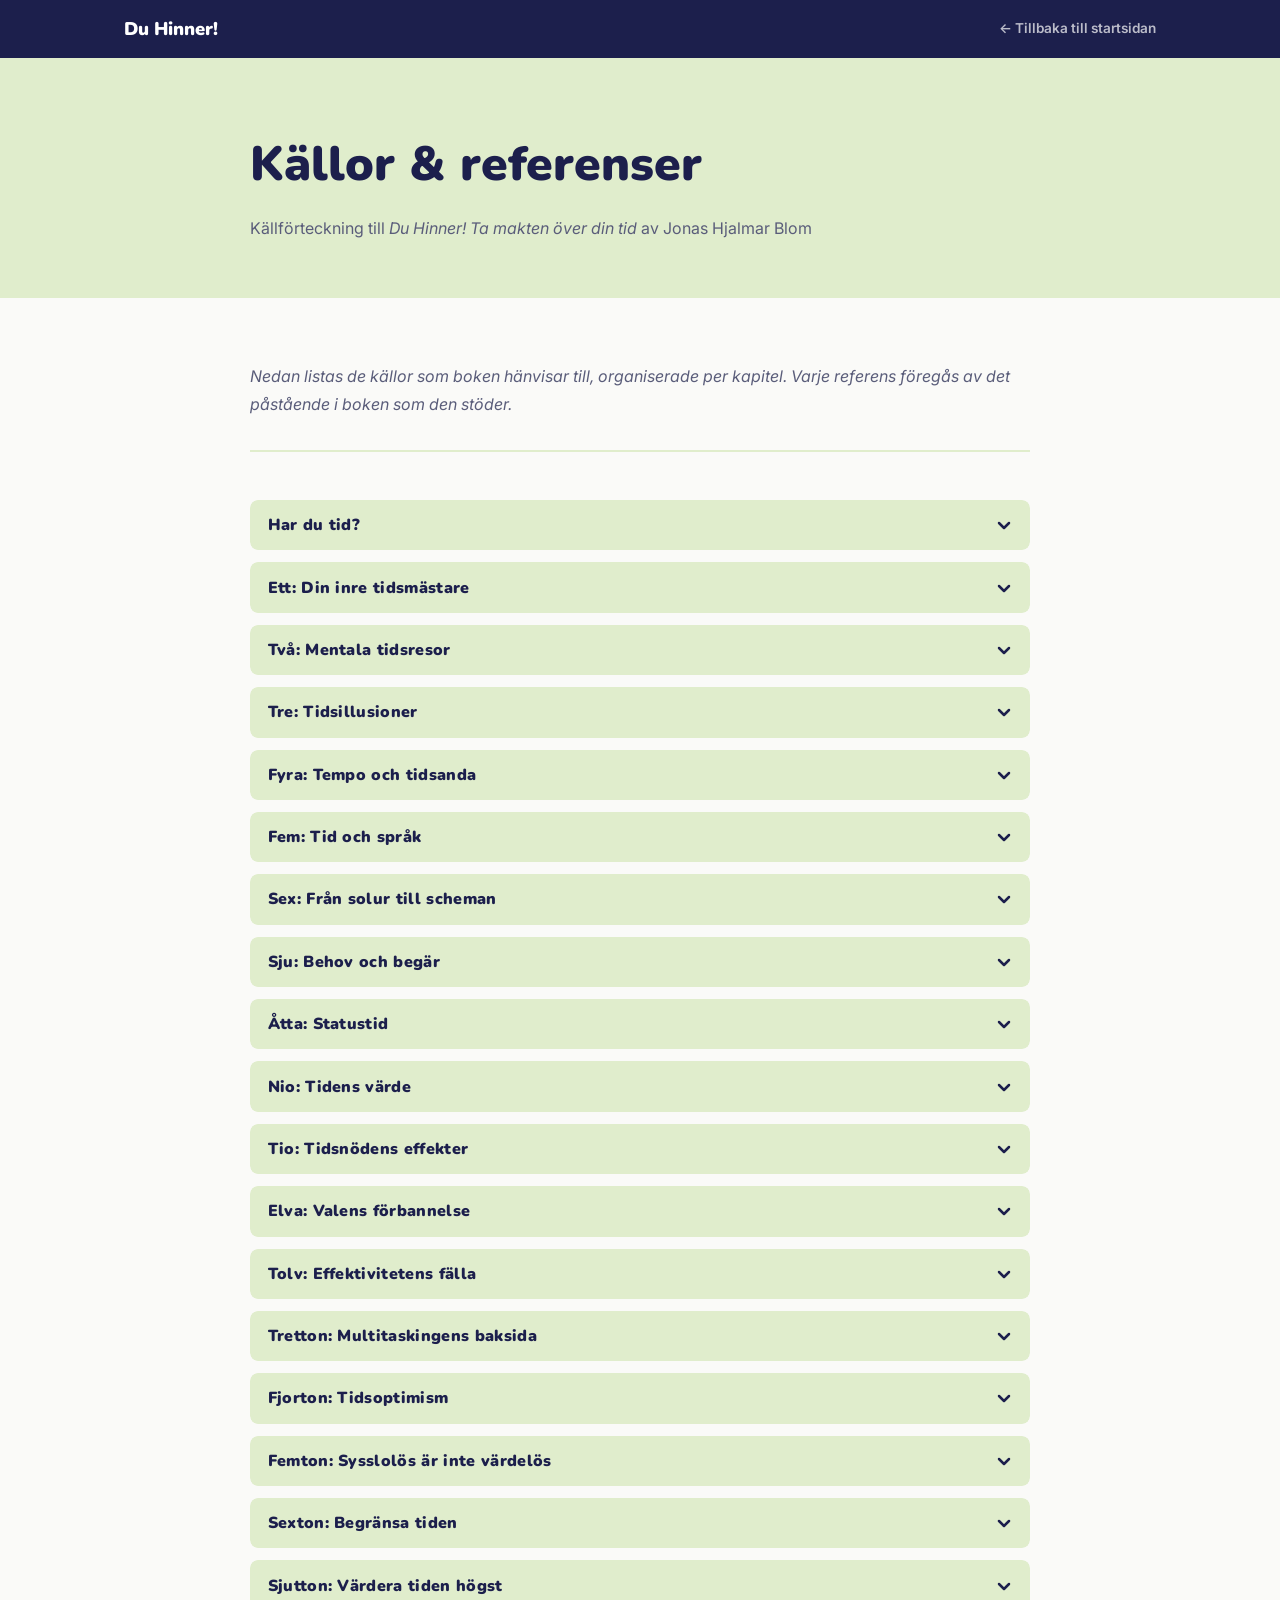
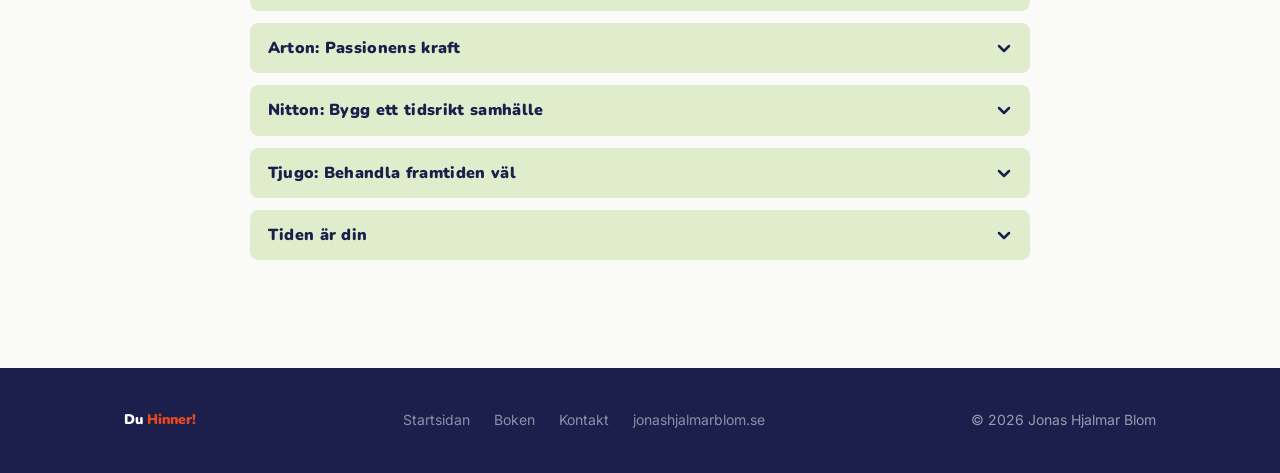
<file: referenser/index.html>
<!DOCTYPE html>
<html lang="sv">
<head>
  <meta charset="UTF-8" />
  <meta name="viewport" content="width=device-width, initial-scale=1.0" />
  <title>Du Hinner! – Referenser</title>
  <meta name="description" content="Källförteckning till Du Hinner! Ta makten över din tid av Jonas Hjalmar Blom." />
  <link rel="canonical" href="https://duhinner.se/referenser/" />
  <link rel="preconnect" href="https://fonts.googleapis.com" />
  <link rel="preconnect" href="https://fonts.gstatic.com" crossorigin />
  <link href="https://fonts.googleapis.com/css2?family=Nunito:wght@700;900&family=Inter:wght@400;500;600&display=swap" rel="stylesheet" />
  <style>
    :root {
      --mint:   #E0EDCC;
      --orange: #E8481E;
      --navy:   #1C1F4C;
      --cream:  #FAFAF8;
      --text:   #1C1F4C;
      --muted:  #5a5d7a;
      --max-w:  780px;
      --r:      8px;
    }

    *, *::before, *::after { box-sizing: border-box; margin: 0; padding: 0; }
    html { scroll-behavior: smooth; }

    body {
      font-family: 'Inter', sans-serif;
      font-size: 16px;
      line-height: 1.75;
      color: var(--text);
      background: var(--cream);
    }

    h1, h2, h3 {
      font-family: 'Nunito', sans-serif;
      font-weight: 900;
      color: var(--navy);
    }

    a { color: var(--orange); text-decoration: underline; text-underline-offset: 3px; }
    a:hover { color: var(--navy); }

    .wrap {
      width: min(var(--max-w), 100% - 2.5rem);
      margin-inline: auto;
    }

    /* Nav */
    nav {
      background: var(--navy);
      position: sticky;
      top: 0;
      z-index: 100;
    }
    .nav-inner {
      display: flex;
      align-items: center;
      justify-content: space-between;
      height: 58px;
      padding-inline: 1.5rem;
      max-width: 1080px;
      margin-inline: auto;
    }
    .nav-logo {
      font-family: 'Nunito', sans-serif;
      font-weight: 900;
      font-size: 1.15rem;
      color: #fff;
      text-decoration: none;
    }
    .nav-logo em { color: var(--orange); font-style: normal; }
    .nav-back {
      font-size: 0.85rem;
      font-weight: 600;
      color: rgba(255,255,255,0.7);
      text-decoration: none;
      transition: color .2s;
    }
    .nav-back:hover { color: var(--orange); }

    /* Hero */
    .ref-hero {
      background: var(--mint);
      padding-block: 4rem 3.5rem;
    }
    .ref-hero h1 { font-size: clamp(2rem, 5vw, 3rem); margin-bottom: 0.5rem; }
    .ref-hero p { color: var(--muted); font-size: 1rem; }

    /* Content */
    .ref-content { padding-block: 4rem 6rem; }

    .ref-intro {
      font-style: italic;
      color: var(--muted);
      margin-bottom: 3rem;
      padding-bottom: 2rem;
      border-bottom: 2px solid var(--mint);
    }

    /* Kapitel – accordion */
    .kapitel {
      margin-bottom: 0.75rem;
      border-radius: var(--r);
      overflow: hidden;
    }

    .kapitel summary {
      list-style: none;
      cursor: pointer;
      display: flex;
      align-items: center;
      justify-content: space-between;
      gap: 1rem;
      background: var(--mint);
      padding: 0.7rem 1rem 0.7rem 1.1rem;
      border-radius: var(--r);
      user-select: none;
      transition: background .15s;
    }
    .kapitel summary::-webkit-details-marker { display: none; }
    .kapitel summary:hover { background: #d0e3b5; }

    .kapitel-rubrik {
      font-family: 'Nunito', sans-serif;
      font-weight: 900;
      font-size: 1rem;
      color: var(--navy);
      letter-spacing: 0.02em;
    }

    .kapitel-chevron {
      flex-shrink: 0;
      width: 20px;
      height: 20px;
      color: var(--navy);
      transition: transform .25s ease;
    }
    .kapitel[open] .kapitel-chevron { transform: rotate(180deg); }

    .kapitel-body {
      padding: 1.5rem 0 1rem;
    }

    /* Enskild referens */
    .ref {
      border-left: 3px solid var(--mint);
      padding: 0.75rem 0 0.75rem 1.25rem;
      margin-bottom: 1.25rem;
    }
    .ref:last-child { margin-bottom: 0; }

    .ref-text {
      font-style: italic;
      color: var(--muted);
      font-size: 0.9rem;
      margin-bottom: 0.35rem;
    }

    .ref-cite {
      font-size: 0.92rem;
      line-height: 1.65;
      color: var(--text);
    }

    .ref-note {
      font-size: 0.85rem;
      color: var(--muted);
      margin-top: 0.35rem;
      line-height: 1.6;
    }

    /* Footer */
    footer {
      background: var(--navy);
      color: rgba(255,255,255,0.55);
      font-size: 0.875rem;
      padding-block: 2.5rem;
    }
    .footer-inner {
      display: flex;
      align-items: center;
      justify-content: space-between;
      flex-wrap: wrap;
      gap: 1rem;
      max-width: 1080px;
      margin-inline: auto;
      padding-inline: 1.5rem;
    }
    .footer-logo {
      font-family: 'Nunito', sans-serif;
      font-weight: 900;
      color: #fff;
    }
    .footer-logo em { color: var(--orange); font-style: normal; }
    .footer-links { display: flex; gap: 1.5rem; list-style: none; flex-wrap: wrap; }
    .footer-links a { color: rgba(255,255,255,0.5); text-decoration: none; transition: color .2s; }
    .footer-links a:hover { color: var(--orange); }
  </style>
</head>
<body>

<nav>
  <div class="nav-inner">
    <a href="/" class="nav-logo">Du Hinner!</a>
    <a href="/" class="nav-back">← Tillbaka till startsidan</a>
  </div>
</nav>

<div class="ref-hero">
  <div class="wrap">
    <h1>Källor &amp; referenser</h1>
    <p>Källförteckning till <em>Du Hinner! Ta makten över din tid</em> av Jonas Hjalmar Blom</p>
  </div>
</div>

<section class="ref-content">
  <div class="wrap">

    <p class="ref-intro">
      Nedan listas de källor som boken hänvisar till, organiserade per kapitel.
      Varje referens föregås av det påstående i boken som den stöder.
    </p>


    <!-- ── HAR DU TID? ─────────────────────────────────── -->
    <details class="kapitel">
      <summary><span class="kapitel-rubrik">Har du tid?</span><svg class="kapitel-chevron" viewBox="0 0 20 20" fill="none" stroke="currentColor" stroke-width="2.5" stroke-linecap="round" stroke-linejoin="round" aria-hidden="true"><polyline points="5 8 10 13 15 8"/></svg></summary>
      <div class="kapitel-body">

      <div class="ref">
        <p class="ref-text">Ändå lider de flesta av oss av brist på tid</p>
        <p class="ref-cite">SCB (2022) <em>En fråga om tid (TID2021) – En studie av tidsanvändningen bland kvinnor och män 2021.</em> Statistiska Centralbyrån.</p>
      </div>

      <div class="ref">
        <p class="ref-text">Vid förra sekelskiftet…</p>
        <p class="ref-cite">Our World In Data (2023) Annual working hours per worker. <a href="https://ourworldindata.org/grapher/annual-working-hours-per-worker" target="_blank" rel="noopener">ourworldindata.org</a></p>
      </div>

      <div class="ref">
        <p class="ref-text">… de är en urförutsättning för själva livet</p>
        <p class="ref-cite">Gibbon, J., Malapani, C., Dale, C. L., &amp; Gallistel, C. R. (1997). Toward a neurobiology of temporal cognition: advances and challenges. <em>Current opinion in neurobiology, 7</em>(2).</p>
      </div>
      </div>
    </details>


    <!-- ── ETT: DIN INRE TIDSMÄSTARE ──────────────────── -->
    <details class="kapitel">
      <summary><span class="kapitel-rubrik">Ett: Din inre tidsmästare</span><svg class="kapitel-chevron" viewBox="0 0 20 20" fill="none" stroke="currentColor" stroke-width="2.5" stroke-linecap="round" stroke-linejoin="round" aria-hidden="true"><polyline points="5 8 10 13 15 8"/></svg></summary>
      <div class="kapitel-body">

      <div class="ref">
        <p class="ref-text">Förändringar i ljus, temperatur och tillgång till föda</p>
        <p class="ref-cite">Åkesson, S., &amp; Helm, B. (2020). Endogenous programs and flexibility in bird migration. <em>Frontiers in Ecology and Evolution, 8</em>, 78.</p>
      </div>

      <div class="ref">
        <p class="ref-text">Encelliga cyanobakterier</p>
        <p class="ref-cite">Johnson, C. H., Mori, T., &amp; Xu, Y. (2008). A cyanobacterial circadian clockwork. <em>Current Biology, 18</em>(17).<br>
        Woelfle, M. A., Ouyang, Y., Phanvijhitsiri, K., &amp; Johnson, C. H. (2004). The adaptive value of circadian clocks: an experimental assessment in cyanobacteria. <em>Current Biology, 14</em>(16).</p>
      </div>

      <div class="ref">
        <p class="ref-text">Suprachiasmatiska kärnan</p>
        <p class="ref-cite">Cajochen, C., &amp; Schmidt, C. (2025). The Circadian Brain and Cognition. <em>Annual Review of Psychology, 76</em>.</p>
      </div>

      <div class="ref">
        <p class="ref-text">När du föddes hade din kropp redan fått känna på naturens cykler</p>
        <p class="ref-cite">Rivkees, S. A. (2007). The development of circadian rhythms: from animals to humans. <em>Sleep medicine clinics, 2</em>(3).</p>
      </div>

      <div class="ref">
        <p class="ref-text">Den cirkadiska rytmen har finjusterats</p>
        <p class="ref-cite">Hastings, M. H., Maywood, E. S., &amp; Brancaccio, M. (2019). The mammalian circadian timing system and the suprachiasmatic nucleus as its pacemaker. <em>Biology, 8</em>(1).</p>
      </div>

      <div class="ref">
        <p class="ref-text">Präglad av tidens kärnvapenhot och rymdkapplöpning</p>
        <p class="ref-cite">Foer, J. (2008). Caveman: an interview with Michel Siffre. <em>Cabinet Magazine, 30</em>.<br>
        Kleitman, N. (1939). <em>Sleep and Wakefulness as Alternating Phases in the Cycle of Existence.</em> University of Chicago Press.</p>
      </div>

      <div class="ref">
        <p class="ref-text">Beatriz Flamini stannade i femhundra dagar</p>
        <p class="ref-cite">Jones, S. (2023, april). Spanish woman emerges after spending 500 days living alone in cave. <em>The Guardian.</em></p>
      </div>

      <div class="ref">
        <p class="ref-text">Vi har olika kronotyp</p>
        <p class="ref-cite">Roenneberg, T., Kuehnle, T., Juda, M., Kantermann, T., Allebrandt, K., Gordijn, M., &amp; Merrow, M. (2007). Epidemiology of the human circadian clock. <em>Sleep medicine reviews, 11</em>(6).<br>
        Adan, A., Archer, S. N., Hidalgo, M. P., Di Milia, L., Natale, V., &amp; Randler, C. (2012). Circadian typology: a comprehensive review. <em>Chronobiology international, 29</em>(9).</p>
      </div>

      <div class="ref">
        <p class="ref-text">Kvällsmänniskor har högre risk för en rad sjukdomar medan morgonmänniskor har fördelar</p>
        <p class="ref-cite">Vitale, J. A., &amp; Weydahl, A. (2017). Chronotype, physical activity, and sport performance: a systematic review. <em>Sports medicine, 47</em>.<br>
        Zerbini, G., &amp; Merrow, M. (2017). Time to learn: How chronotype impacts education. <em>PsyCh journal, 6</em>(4).<br>
        Preckel, F., Lipnevich, A. A., Schneider, S., &amp; Roberts, R. D. (2011). Chronotype, cognitive abilities, and academic achievement: A meta-analytic investigation. <em>Learning and Individual Differences, 21</em>(5).<br>
        Alachkar, A., et al. (2022). The hidden link between circadian entropy and mental health disorders. <em>Translational psychiatry, 12</em>(1).<br>
        Correa, A., et al. (2017). Economic decision-making in morning/evening-type people as a function of time of day. <em>Chronobiology international, 34</em>(2).</p>
      </div>

      <div class="ref">
        <p class="ref-text">En kvällsmänniska som gör mentalt krävande uppgifter tidigt på morgonen</p>
        <p class="ref-cite">May, C. P., Hasher, L., &amp; Healey, K. (2023). For Whom (and When) the Time Bell Tolls: Chronotypes and the Synchrony Effect. <em>Perspectives on Psychological Science, 18</em>(6).<br>
        Rey-Mermet, A., &amp; Rothen, N. (2023). The Interplay of Time-of-day and Chronotype Results in No General and Robust Cognitive Boost. <em>Collabra: Psychology, 9</em>(1).</p>
      </div>

      <div class="ref">
        <p class="ref-text">Testa dig fram till din kronotyp</p>
        <p class="ref-cite"><a href="https://chronotype-self-test.info/" target="_blank" rel="noopener">chronotype-self-test.info</a></p>
      </div>

      <div class="ref">
        <p class="ref-text">Thomas Alva Edison skrev i sin dagbok</p>
        <p class="ref-cite">Edison, T. A. (1968). <em>The Diary and sundry observations of Thomas Alva Edison</em> (s. 178). New York: Greenwood Press.</p>
      </div>

      <div class="ref">
        <p class="ref-text">De flesta somnade när solen gick ner och vaknade runt midnatt</p>
        <p class="ref-cite">Ekirch, A. R. (2016). Segmented sleep in preindustrial societies. <em>Sleep, 39</em>(3).<br>
        Johannisson, K. (2009). <em>Melankoliska rum. Om ångest, leda och sårbarhet i förfluten tid och nutid.</em> Albert Bonniers Förlag.<br>
        De Cervantes, M. (1615). <em>Don Quixote</em>, del 2, kapitel 68.</p>
      </div>

      <div class="ref">
        <p class="ref-text">Vid denna tid i historien var människokroppen mer påverkad av naturliga rytmer än idag</p>
        <p class="ref-cite">Foster, R. G., &amp; Roenneberg, T. (2008). Human responses to the geophysical daily, annual and lunar cycles. <em>Current biology, 18</em>(17).<br>
        Helfrich-Förster, C., et al. (2021). Women temporarily synchronize their menstrual cycles with the luminance and gravimetric cycles of the Moon. <em>Science Advances, 7</em>(5).<br>
        Ecochard, R., et al. (2024). Evidence that the woman's ovarian cycle is driven by an internal circamonthly timing system. <em>Science Advances, 10</em>(15).</p>
      </div>

      <div class="ref">
        <p class="ref-text">Idag är åttio procent av mänskligheten drabbade av ljusföroreningar</p>
        <p class="ref-cite">Falchi, F., et al. (2016). The new world atlas of artificial night sky brightness. <em>Science advances, 2</em>(6).<br>
        Sharma, A., Tiwari, S., &amp; Singaravel, M. (2016). Circadian rhythm disruption: health consequences. <em>Biological rhythm research, 47</em>(2).<br>
        Cupertino, M. D. C., et al. (2023). Light Pollution: a systematic review about the impacts of artificial light on human health. <em>Biological Rhythm Research, 54</em>(3).<br>
        Walker, W. H., et al. (2020). Circadian rhythm disruption and mental health. <em>Translational psychiatry, 10</em>(1).<br>
        Lucassen, E. A., et al. (2016). Environmental 24-hr cycles are essential for health. <em>Current Biology, 26</em>(14).</p>
      </div>

      <div class="ref">
        <p class="ref-text">Olyckor vid kärnkraftverken</p>
        <p class="ref-cite">Strogatz, S. H. (2012). <em>Sync: How order emerges from chaos in the universe, nature, and daily life.</em> Hachette UK.</p>
      </div>
      </div>
    </details>


    <!-- ── TVÅ: MENTALA TIDSRESOR ──────────────────────── -->
    <details class="kapitel">
      <summary><span class="kapitel-rubrik">Två: Mentala tidsresor</span><svg class="kapitel-chevron" viewBox="0 0 20 20" fill="none" stroke="currentColor" stroke-width="2.5" stroke-linecap="round" stroke-linejoin="round" aria-hidden="true"><polyline points="5 8 10 13 15 8"/></svg></summary>
      <div class="kapitel-body">

      <div class="ref">
        <p class="ref-text">En av världens främsta forskare i neurovetenskap</p>
        <p class="ref-cite">Buonomano, D. (2017). <em>Your brain is a time machine: The neuroscience and physics of time.</em> WW Norton &amp; Company.</p>
      </div>

      <div class="ref">
        <p class="ref-text">Mer om mentala tidsresor och dess evolutionära fördelar</p>
        <p class="ref-cite">Suddendorf, T., &amp; Corballis, M. C. (2007). The evolution of foresight: What is mental time travel, and is it unique to humans? <em>Behavioral and brain sciences, 30</em>(3).</p>
      </div>

      <div class="ref">
        <p class="ref-text">Det kan dock vara så att denna förmåga utvecklades ännu senare, för omkring 40 000 år sedan</p>
        <p class="ref-cite">Wynn, T., &amp; Coolidge, F. L. (2011). The implications of the working memory model for the evolution of modern cognition. <em>International Journal of Evolutionary Biology, 2011</em>.</p>
      </div>

      <div class="ref">
        <p class="ref-text">Förmågan att uppfatta och bedöma tid har ökat möjligheten att överleva</p>
        <p class="ref-cite">Felt, H. A. (2020). The enduring pursuit. In <em>Key issues in hunter-gatherer research.</em> Routledge.</p>
      </div>

      <div class="ref">
        <p class="ref-text">Människor är långt ifrån det enda djur som kan göra komplexa bedömningar av tid</p>
        <p class="ref-cite">Zentall, T. R. (2013). Animals represent the past and the future. <em>Evolutionary Psychology, 11</em>(3).</p>
      </div>

      <div class="ref">
        <p class="ref-text">Ju/'hoansi behövde sällan planera många månader framåt</p>
        <p class="ref-cite">Lee, R. B., &amp; DeVore, I. (Eds.). (1976). <em>Kalahari hunter-gatherers: Studies of the !Kung San and their neighbors.</em> Harvard University Press.</p>
      </div>

      <div class="ref">
        <p class="ref-text">Från Afrika över resten av jorden</p>
        <p class="ref-cite">Harvati, K., et al. (2019). Apidima Cave fossils provide earliest evidence of Homo sapiens in Eurasia. <em>Nature, 571</em>(7766).</p>
      </div>

      <div class="ref">
        <p class="ref-text">"när tidvattnet går dukas bordet"</p>
        <p class="ref-cite">Efford, M., et al. (2023). Archaeology demonstrates sustainable ancestral Coast Salish salmon stewardship over thousands of years. <em>Plos one, 18</em>(8).</p>
      </div>

      <div class="ref">
        <p class="ref-text">I nuvarande Jordanien</p>
        <p class="ref-cite">Kuijt, I., &amp; Finlayson, B. (2009). Evidence for food storage and predomestication granaries 11,000 years ago in the Jordan Valley. <em>Proceedings of the National Academy of Sciences, 106</em>(27).</p>
      </div>

      <div class="ref">
        <p class="ref-text">Tillgången på mat gjorde att ett fåtal människors arbete kunde mätta allas magar</p>
        <p class="ref-cite">Crittenden, A. N., &amp; Schnorr, S. L. (2017). Current views on hunter-gatherer nutrition and the evolution of the human diet. <em>American Journal of Physical Anthropology, 162</em>.</p>
      </div>

      <div class="ref">
        <p class="ref-text">Lösningen blev kalendrar</p>
        <p class="ref-cite">Bacon, B., et al. (2023). An Upper Palaeolithic proto-writing system and phenological calendar. <em>Cambridge Archaeological Journal, 33</em>(3).<br>
        Nowell, A., Bahn, P., &amp; Le Quellec, J. L. Evaluating the Evidence for Lunar Calendars in Upper Palaeolithic Parietal Art. <em>Cambridge Archaeological Journal</em>, 1–18.</p>
      </div>

      <div class="ref">
        <p class="ref-text">Det fanns romerska präster</p>
        <p class="ref-cite">Duncan, D. E. (1998). <em>Calendar: Humanity's epic struggle to determine a true and accurate year.</em> Harper Perennial.</p>
      </div>

      <div class="ref">
        <p class="ref-text">Om du tittar på mäklarannonser</p>
        <p class="ref-cite">Rush, J., &amp; Grouzet, F. M. (2012). It is about time: Daily relationships between temporal perspective and well-being. <em>The Journal of Positive Psychology, 7</em>(5).</p>
      </div>

      <div class="ref">
        <p class="ref-text">Men alla har ett huvudsakligt tidsperspektiv</p>
        <p class="ref-cite">Stolarski, M., Zawadzki, B., Matthews, G., Pruszczak, D., &amp; Wojciechowski, J. (2024). Behavioral genetics of temporal framing: Heritability of time perspective and its common genetic bases with major personality traits. <em>Journal of Personality, 92</em>(4).</p>
      </div>

      <div class="ref">
        <p class="ref-text">Ett barn som vanvårdas</p>
        <p class="ref-cite">Van Gelder, J. L., et al. (2018). Punitive parenting and delinquency: The mediating role of short-term mindsets. <em>The British Journal of Criminology, 58</em>(3).<br>
        Webley, P., &amp; Nyhus, E. K. (2006). Parents' influence on children's future orientation and saving. <em>Journal of Economic Psychology, 27</em>(1).</p>
      </div>

      <div class="ref">
        <p class="ref-text">En grupp forskare började undersöka amerikaners tidsperspektiv</p>
        <p class="ref-cite">Holman, E. A., &amp; Silver, R. C. (2005). Future-oriented thinking and adjustment in a nationwide longitudinal study following the September 11th terrorist attacks. <em>Motivation and Emotion, 29</em>(4).</p>
      </div>

      <div class="ref">
        <p class="ref-text">Ditt tidsperspektiv påverkar beteenden och välbefinnande</p>
        <p class="ref-cite">Diaconu-Gherasim, L. R., Mardari, C. R., &amp; Măirean, C. (2023). The relation between time perspectives and well-being: A meta-analysis on research. <em>Current Psychology, 42</em>(7).</p>
      </div>

      <div class="ref">
        <p class="ref-text">Personer med fokus på dåtiden</p>
        <p class="ref-cite">Shipp, A. J., Edwards, J. R., &amp; Lambert, L. S. (2009). Conceptualization and measurement of temporal focus. <em>Organizational behavior and human decision processes, 110</em>(1).</p>
      </div>

      <div class="ref">
        <p class="ref-text">Fokus på framtiden gör det lättare</p>
        <p class="ref-cite">Shipp, A. J., &amp; Aeon, B. (2019). Temporal focus: Thinking about the past, present, and future. <em>Current Opinion in Psychology, 26</em>.</p>
      </div>

      <div class="ref">
        <p class="ref-text">Balanserat tidsperspektiv</p>
        <p class="ref-cite">Stolarski, M., Wiberg, B., &amp; Osin, E. (2014). Assessing temporal harmony: The issue of a balanced time perspective. In <em>Time perspective theory; Review, research and application.</em> Springer International Publishing.</p>
      </div>
      </div>
    </details>


    <!-- ── TRE: TIDSILLUSIONER ─────────────────────────── -->
    <details class="kapitel">
      <summary><span class="kapitel-rubrik">Tre: Tidsillusioner</span><svg class="kapitel-chevron" viewBox="0 0 20 20" fill="none" stroke="currentColor" stroke-width="2.5" stroke-linecap="round" stroke-linejoin="round" aria-hidden="true"><polyline points="5 8 10 13 15 8"/></svg></summary>
      <div class="kapitel-body">

      <div class="ref">
        <p class="ref-text">I en intervju för The Independent</p>
        <p class="ref-cite">Jaques, A. (2016, januari). David Eagleman interview: 'It's a mistake to think of ourselves as individuals'. <em>The Independent.</em></p>
      </div>

      <div class="ref">
        <p class="ref-text">Hjärnan behöver cirka trettio till sextio millisekunder</p>
        <p class="ref-cite">Elliott, M. A., &amp; Giersch, A. (2016). What happens in a moment. <em>Frontiers in psychology, 6</em>.</p>
      </div>

      <div class="ref">
        <p class="ref-text">Samtliga deltagare gissade i efterhand att det varat längre än tre sekunder</p>
        <p class="ref-cite">Stetson, C., Fiesta, M. P., &amp; Eagleman, D. M. (2007). Does time really slow down during a frightening event? <em>PloS one, 2</em>(12).</p>
      </div>

      <div class="ref">
        <p class="ref-text">Upplevelsen av att tiden går snabbt eller långsamt vid olika tillfällen</p>
        <p class="ref-cite">Eagleman, D. M., &amp; Pariyadath, V. (2009). Is subjective duration a signature of coding efficiency? <em>Philosophical Transactions of the Royal Society B, 364</em>(1525).</p>
      </div>

      <div class="ref">
        <p class="ref-text">I en av Eaglemans studier</p>
        <p class="ref-cite">Eagleman, D. M. (2010). Duration illusions and predictability. In <em>Attention and time.</em> Oxford University Press.</p>
      </div>

      <div class="ref">
        <p class="ref-text">I nuet kan du uppleva det händelselösa som evigt</p>
        <p class="ref-cite">Wearden, J. H. (2015). Passage of time judgements. <em>Consciousness and cognition, 38</em>.</p>
      </div>

      <div class="ref">
        <p class="ref-text">Vittnen bedömer ofta att händelserna tar längre tid än de gör i verkligheten</p>
        <p class="ref-cite">Loftus, E. F., et al. (1987). Time went by so slowly: Overestimation of event duration by males and females. <em>Applied Cognitive Psychology, 1</em>(1).<br>
        Fayolle, S., Gil, S., &amp; Droit-Volet, S. (2015). Fear and time: Fear speeds up the internal clock. <em>Behavioural processes, 120</em>.</p>
      </div>

      <div class="ref">
        <p class="ref-text">Då trodde filmtittarna att studien tagit längre tid</p>
        <p class="ref-cite">Wearden, J. (2016). Retrospective timing and passage of time judgements. In: <em>The psychology of time perception</em>, 117–141.</p>
      </div>

      <div class="ref">
        <p class="ref-text">Denna teleskopeffekt</p>
        <p class="ref-cite">Draaisma, D. (2004). <em>Why life speeds up as you get older: How memory shapes our past.</em> Cambridge University Press.</p>
      </div>

      <div class="ref">
        <p class="ref-text">Oavsett personens nuvarande ålder är flesta starka minnen från tonåren eller tjugoårsåldern</p>
        <p class="ref-cite">Mioni, G., et al. (2022). Time perception in cocaine-dependent patients. <em>Brain Sciences, 12</em>(6).<br>
        Abdelshafy, A. (2016). Altered Perceptions: How Various Substances Influence Our Perception of Time. <em>Berkeley Scientific Journal, 21</em>(1).</p>
      </div>

      <div class="ref">
        <p class="ref-text">Även "stresshormon" som kortisol får den interna timern att gå snabbare</p>
        <p class="ref-cite">Bagley, S. L., et al. (2021). That moment felt like forever: Stress effects on time perception in males. <em>Timing &amp; Time Perception, 9</em>(3).</p>
      </div>

      <div class="ref">
        <p class="ref-text">Med åren är man med om färre starka händelser</p>
        <p class="ref-cite">Munawar, K., Kuhn, S. K., &amp; Haque, S. (2018). Understanding the reminiscence bump: A systematic review. <em>PloS one, 13</em>(12).</p>
      </div>

      <div class="ref">
        <p class="ref-text">Carstensen skriver</p>
        <p class="ref-cite">Giasson, H. L., Liao, H. W., &amp; Carstensen, L. L. (2019). Counting down while time flies. <em>Current opinion in psychology, 26</em>.</p>
      </div>

      <div class="ref">
        <p class="ref-text">Det kan vara att bygga något</p>
        <p class="ref-cite">Mohammad, A. P., &amp; Drolet, A. (2019). The influence of age and time horizon perspective on consumer behavior. <em>Current Opinion in Psychology, 26</em>.</p>
      </div>

      <div class="ref">
        <p class="ref-text">Skriver forskartrion Solomon, Greenberg och Pyszczynski</p>
        <p class="ref-cite">Pyszczynski, T., Solomon, S., &amp; Greenberg, J. (2015). Thirty years of terror management theory. In <em>Advances in experimental social psychology</em> (Vol. 52). Academic Press.</p>
      </div>
      </div>
    </details>


    <!-- ── FYRA: TEMPO OCH TIDSANDA ────────────────────── -->
    <details class="kapitel">
      <summary><span class="kapitel-rubrik">Fyra: Tempo och tidsanda</span><svg class="kapitel-chevron" viewBox="0 0 20 20" fill="none" stroke="currentColor" stroke-width="2.5" stroke-linecap="round" stroke-linejoin="round" aria-hidden="true"><polyline points="5 8 10 13 15 8"/></svg></summary>
      <div class="kapitel-body">

      <div class="ref">
        <p class="ref-text">Amerikanen Robert V. Levine upplevde något liknande</p>
        <p class="ref-cite">Levine, R. N. (2008). <em>A geography of time: On tempo, culture, and the pace of life.</em> Basic Books.</p>
      </div>

      <div class="ref">
        <p class="ref-text">Rika länder hade generellt högre livshastighet än fattiga</p>
        <p class="ref-cite">Levine, R. V., &amp; Norenzayan, A. (1999). The pace of life in 31 countries. <em>Journal of cross-cultural psychology, 30</em>(2).</p>
      </div>

      <div class="ref">
        <p class="ref-text">Människor i länder med hög livshastighet hade högre motivation</p>
        <p class="ref-cite">Kirkcaldy, B., Furnham, A., &amp; Levine, R. (2001). Attitudinal and personality correlates of a nation's pace of life. <em>Journal of Managerial Psychology, 16</em>(1).</p>
      </div>

      <div class="ref">
        <p class="ref-text">Idag, tjugo år senare, är mer än hälften bosatta i städer</p>
        <p class="ref-cite">UN (2018). <em>68% of the world population projected to live in urban areas by 2050, says UN.</em> United Nations.</p>
      </div>

      <div class="ref">
        <p class="ref-text">En fördubbling av stadens storlek innebär…</p>
        <p class="ref-cite">Bettencourt, L. M., et al. (2007). Growth, innovation, scaling, and the pace of life in cities. <em>PNAS, 104</em>(17).<br>
        West, G. (2018). <em>Scale: The universal laws of life, growth, and death in organisms, cities, and companies.</em> Penguin.</p>
      </div>

      <div class="ref">
        <p class="ref-text">Skillnader i livshastighet finns hos andra djur än människan</p>
        <p class="ref-cite">Careau, V., et al. (2010). The pace of life under artificial selection. <em>The American Naturalist, 175</em>(6).<br>
        Montiglio, P. O., et al. (2018). The pace-of-life syndrome revisited. <em>Behavioral Ecology and Sociobiology, 72</em>.<br>
        Royauté, R., et al. (2018). Paceless life? A meta-analysis. <em>Behavioral Ecology and Sociobiology, 72</em>.</p>
      </div>

      <div class="ref">
        <p class="ref-text">Ormarna med hög livshastighet är mer aggressiva</p>
        <p class="ref-cite">Gangloff, E. J., et al. (2017). Integrating behaviour into the pace-of-life continuum. <em>Behavioural processes, 142</em>.</p>
      </div>

      <div class="ref">
        <p class="ref-text">Det visade sig att de som varit snabba med formulär och förflyttning även var mer risktagande</p>
        <p class="ref-cite">Goldbach, C., et al. (2020). The fast and the furious. <em>PloS one, 15</em>(7).</p>
      </div>

      <div class="ref">
        <p class="ref-text">Hög hastighet ökar risken för misstag</p>
        <p class="ref-cite">Fitzpatrick, C. D., Samuel, S., &amp; Knodler Jr, M. A. (2017). The use of a driving simulator to determine how time pressures impact driver aggressiveness. <em>Accident Analysis &amp; Prevention, 108</em>.<br>
        von Bechtolsheim, F., et al. (2022). Does speed equal quality? <em>International Journal of Surgery, 104</em>.<br>
        Szalma, J. A., Hancock, P. A., &amp; Quinn, S. (2008). A meta-analysis of the effect of time pressure on human performance. <em>HFES Annual Meeting</em>.</p>
      </div>

      <div class="ref">
        <p class="ref-text">Människor med hög livshastighet har en tendens att uträtta mer men också göra fler misstag</p>
        <p class="ref-cite">Hoffmann, C., Hoppe, J. A., &amp; Ziemann, N. (2021). The Hare and the Hedgehog. <em>PloS one, 16</em>(8).<br>
        Hoffmann, C., Hoppe, J. A., &amp; Ziemann, N. (2022). Faster, harder, greener? <em>Ecological Economics, 191</em>.</p>
      </div>

      <div class="ref">
        <p class="ref-text">Vi använder metaforer för att tala om tid</p>
        <p class="ref-cite">Lakoff, G., &amp; Johnson, M. (2008). <em>Metaphors we live by.</em> University of Chicago Press.<br>
        Boroditsky, L., &amp; Ramscar, M. (2002). The roles of body and mind in abstract thought. <em>Psychological science, 13</em>(2).</p>
      </div>

      <div class="ref">
        <p class="ref-text">När forskare undersökt hur livshastighet och tidsmetaforer samspelar</p>
        <p class="ref-cite">Richmond, J., Clare Wilson, J., &amp; Zinken, J. (2012). A feeling for the future. <em>European Journal of Social Psychology, 42</em>(7).<br>
        Li, H., &amp; Cao, Y. (2019). Moving at the speed of life. <em>Metaphor and Symbol, 34</em>(3).</p>
      </div>

      <div class="ref">
        <p class="ref-text">Att hastigheten accelererar</p>
        <p class="ref-cite">Southerton, D. (2020). <em>Time, consumption and the coordination of everyday life.</em> Palgrave Macmillan.<br>
        Gershuny, J., &amp; Sullivan, O. (2019). Feeling Rushed. In: <em>What we really do all day.</em> Penguin UK.</p>
      </div>

      <div class="ref">
        <p class="ref-text">Men ett snabbare tempo leder inte till att människor får mer tid över</p>
        <p class="ref-cite">Wajcman, J. (2020). <em>Pressed for time: The acceleration of life in digital capitalism.</em> University of Chicago Press.</p>
      </div>
      </div>
    </details>


    <!-- ── FEM: TID OCH SPRÅK ──────────────────────────── -->
    <details class="kapitel">
      <summary><span class="kapitel-rubrik">Fem: Tid och språk</span><svg class="kapitel-chevron" viewBox="0 0 20 20" fill="none" stroke="currentColor" stroke-width="2.5" stroke-linecap="round" stroke-linejoin="round" aria-hidden="true"><polyline points="5 8 10 13 15 8"/></svg></summary>
      <div class="kapitel-body">

      <div class="ref">
        <p class="ref-text">I finska områden där många svensktalande bor</p>
        <p class="ref-cite">Salminen, S., &amp; Johansson, A. (2000). Occupational accidents of Finnish- and Swedish-speaking workers in Finland. <em>International Journal of Occupational Safety and Ergonomics, 6</em>(2).</p>
      </div>

      <div class="ref">
        <p class="ref-text">Exempelvis mandarin som placerar tid på en vertikal linje</p>
        <p class="ref-cite">Fuhrman, O., &amp; Boroditsky, L. (2010). Cross-Cultural Differences in Mental Representations of Time. <em>Cognitive Science, 34</em>(8).<br>
        Majid, A., Gaby, A., &amp; Boroditsky, L. (2013). Time in terms of space. <em>Frontiers in Psychology, 4</em>.<br>
        Ouellet, M., et al. (2010). Is the future the right time? <em>Experimental Psychology, 57</em>(4).</p>
      </div>

      <div class="ref">
        <p class="ref-text">I ett experiment av tre forskare vid Stanfords universitet</p>
        <p class="ref-cite">Boroditsky, L., Fuhrman, O., &amp; McCormick, K. (2011). Do English and Mandarin speakers think about time differently? <em>Cognition, 118</em>(1).<br>
        Fuhrman, O., et al. (2011). How linguistic and cultural forces shape conceptions of time. <em>Cognitive science, 35</em>(7).<br>
        Lai, V. T., &amp; Boroditsky, L. (2013). The immediate and chronic influence of spatio-temporal metaphors. <em>Frontiers in psychology, 4</em>.</p>
      </div>

      <div class="ref">
        <p class="ref-text">Lera Boroditsky är professor i kognitionsvetenskap</p>
        <p class="ref-cite">NPR. (2018). Lost In Translation: The Power Of Language To Shape How We View The World. <em>Hidden Brain</em> [Podcast], 6 mars 2020.</p>
      </div>

      <div class="ref">
        <p class="ref-text">Boroditsky lät pormpuraawierna utföra en variant av Woody Allen-uppgiften</p>
        <p class="ref-cite">Boroditsky, L., &amp; Gaby, A. (2010). Remembrances of Times East. <em>Psychological Science, 21</em>(11).</p>
      </div>

      <div class="ref">
        <p class="ref-text">Forskare vid Yale University fann</p>
        <p class="ref-cite">Ayres, I., Katz, T. K., &amp; Regev, T. (2023). Languages and future-oriented economic behavior. <em>PNAS, 120</em>(7).</p>
      </div>

      <div class="ref">
        <p class="ref-text">I länder där språket gör stor skillnad mellan nutid och framtid</p>
        <p class="ref-cite">Chen, M. K. (2013). The effect of language on economic behavior. <em>American Economic Review, 103</em>(2).<br>
        Mavisakalyan, A., Tarverdi, Y., &amp; Weber, C. (2018). Talking in the present, caring for the future. <em>Journal of Comparative Economics, 46</em>(4).</p>
      </div>

      <div class="ref">
        <p class="ref-text">Strømnes upptäckte skillnad mellan språkens fokus på rörelse</p>
        <p class="ref-cite">Strømnes, F. J. (1974). No universality of cognitive structures? <em>Scandinavian Journal of Psychology, 15</em>(1).<br>
        Strømnes, F. J. (1974). To be is not always to be. <em>Scandinavian Journal of Psychology, 15</em>(1).<br>
        Strømnes, F.J., Johansson, A. &amp; Hiltunen, E. (1982). <em>The Externalised Image.</em> Helsinki: The Finnish Broadcasting Corporation.<br>
        Salminen, S., &amp; Johansson, A. (2000). Occupational accidents of Finnish- and Swedish-speaking workers in Finland. <em>IJOSE, 6</em>(2).</p>
      </div>
      </div>
    </details>


    <!-- ── SEX: FRÅN SOLUR TILL SCHEMAN ───────────────── -->
    <details class="kapitel">
      <summary><span class="kapitel-rubrik">Sex: Från solur till scheman</span><svg class="kapitel-chevron" viewBox="0 0 20 20" fill="none" stroke="currentColor" stroke-width="2.5" stroke-linecap="round" stroke-linejoin="round" aria-hidden="true"><polyline points="5 8 10 13 15 8"/></svg></summary>
      <div class="kapitel-body">

      <div class="ref">
        <p class="ref-text">Det var dags att standardisera tiden</p>
        <p class="ref-cite">Holmberg, G., &amp; Kärnfelt, J. (2019). <em>Tid för enhetlighet: astronomerna och standardiseringen av tid i Sverige.</em> Nordic Academic Press.<br>
        Zerubavel, E. (1982). The standardization of time. <em>American journal of sociology, 88</em>(1).</p>
      </div>

      <div class="ref">
        <p class="ref-text">I en studie publicerad i Journal of Experimental Social Psychology</p>
        <p class="ref-cite">Avnet, T., &amp; Sellier, A. L. (2011). Clock time vs. event time. <em>Journal of Experimental Social Psychology, 47</em>(3).<br>
        Sellier, A. L., &amp; Avnet, T. (2014). So what if the clock strikes? <em>Journal of Personality and Social Psychology, 107</em>(5).</p>
      </div>

      <div class="ref">
        <p class="ref-text">Samma fenomen ser vi när människor får njuta av musik, konst och mat</p>
        <p class="ref-cite">Tang, Y., Huang, Z., &amp; Su, L. (2023). The influence of event-time (vs. clock-time) scheduling style on satiation. <em>Journal of Consumer Psychology, 33</em>(1).</p>
      </div>

      <div class="ref">
        <p class="ref-text">International Time Recording Company hävdade i sin reklam</p>
        <p class="ref-cite">O'malley, M. (1996). <em>Keeping Watch – A history of American time.</em> Smithsonian Books.</p>
      </div>

      <div class="ref">
        <p class="ref-text">Taylor ansåg att systemet</p>
        <p class="ref-cite">Taylor, F. W. (1913). <em>Rationell arbetsledning – Taylor-Systemet.</em> Sveriges Industriförbund.</p>
      </div>

      <div class="ref">
        <p class="ref-text">Till slut möttes man på mitten</p>
        <p class="ref-cite">De Geer, H. (1978). <em>Rationaliseringsrörelsen i Sverige.</em> SNS.</p>
      </div>

      <div class="ref">
        <p class="ref-text">Forskningen visar att en snäv tidsram kan bidra till kreativitet</p>
        <p class="ref-cite">Song, H., et al. (2023). The nonlinear effect of time pressure on innovation performance. <em>Frontiers in Psychology, 13</em>.<br>
        Zhang, Y., et al. (2023). A new perspective on time pressure and creativity. <em>Journal of Organizational Behavior, 44</em>(9).</p>
      </div>

      <div class="ref">
        <p class="ref-text">Medarbetare som kommer tidigt till jobbet anses mer kompetenta</p>
        <p class="ref-cite">Yam, K. C., Fehr, R., &amp; Barnes, C. M. (2014). Morning employees are perceived as better employees. <em>Journal of Applied Psychology, 99</em>(6).</p>
      </div>

      <div class="ref">
        <p class="ref-text">Ändå lägger människor upp till tre timmars arbetstid per dag på att inte arbeta</p>
        <p class="ref-cite">Paulsen, R. (2015). Non-work at work: Resistance or what? <em>Organization, 22</em>(3).</p>
      </div>

      <div class="ref">
        <p class="ref-text">Samtidigt arbetar fyra av tio ofta under tidspress</p>
        <p class="ref-cite">Gallup (2024). <em>State of the Global Workplace: 2024 Report.</em><br>
        Eurostat (2023). Persons in employment by frequency of working under time pressure. <a href="https://ec.europa.eu/eurostat/databrowser/view/lfso_19mtwk20/" target="_blank" rel="noopener">ec.europa.eu/eurostat</a></p>
      </div>

      <div class="ref">
        <p class="ref-text">Ökar risken för sjukskrivning med nästan femtio procent</p>
        <p class="ref-cite">Amiri, S., &amp; Behnezhad, S. (2020). Association between job strain and sick leave. <em>Public Health, 185</em>.<br>
        Försäkringskassan (2023). Antal pågående sjukfall på grund av stress.<br>
        Ekberg, K., et al. (2017). Arbetsgivares kostnader, åtgärder och anpassningar. <em>HELIX Rapport 17:003</em>.</p>
      </div>
      </div>
    </details>


    <!-- ── SJU: BEHOV OCH BEGÄR ────────────────────────── -->
    <details class="kapitel">
      <summary><span class="kapitel-rubrik">Sju: Behov och begär</span><svg class="kapitel-chevron" viewBox="0 0 20 20" fill="none" stroke="currentColor" stroke-width="2.5" stroke-linecap="round" stroke-linejoin="round" aria-hidden="true"><polyline points="5 8 10 13 15 8"/></svg></summary>
      <div class="kapitel-body">

      <div class="ref">
        <p class="ref-text">År 1930 förutspådde han i essän Ekonomiska möjligheter för våra barnbarn</p>
        <p class="ref-cite">Keynes, J. M. (1930). Economic possibilities for our grandchildren. In <em>Essays in persuasion.</em> Palgrave Macmillan.</p>
      </div>

      <div class="ref">
        <p class="ref-text">I slutet av artonhundratalet vajade första maj-skyltar</p>
        <p class="ref-cite">Olsson, L., &amp; Ekdahl, L. (2004). <em>Klass i rörelse: Arbetarrörelsen i svensk samhällsutveckling.</em> Arbetarrörelsens arkiv och bibliotek.</p>
      </div>

      <div class="ref">
        <p class="ref-text">Grundaren Will Keith Kellogg ansåg att hälsa och välmående var viktigare än arbete</p>
        <p class="ref-cite">Hunnicutt, B. K. (1992). Kellogg's six-hour day. <em>Business History Review, 66</em>(3).</p>
      </div>

      <div class="ref">
        <p class="ref-text">Människor med högt subjektivt välbefinnande</p>
        <p class="ref-cite">Diener, E., Oishi, S., &amp; Tay, L. (2018). Advances in subjective well-being research. <em>Nature Human Behaviour, 2</em>(4).</p>
      </div>

      <div class="ref">
        <p class="ref-text">Easterlins paradox</p>
        <p class="ref-cite">Easterlin, R. A., &amp; O'Connor, K. J. (2022). The easterlin paradox. In <em>Handbook of labor, human resources and population economics.</em> Springer.</p>
      </div>

      <div class="ref">
        <p class="ref-text">Över sextio års studier på social jämförelse</p>
        <p class="ref-cite">Gerber, J. P., Wheeler, L., &amp; Suls, J. (2018). A social comparison theory meta-analysis 60+ years on. <em>Psychological bulletin, 144</em>(2).</p>
      </div>

      <div class="ref">
        <p class="ref-text">En forskargrupp ledda av Andrew T. Jebb och Shigehiro Oishi</p>
        <p class="ref-cite">Jebb, A. T., Tay, L., Diener, E., &amp; Oishi, S. (2018). Happiness, income satiation and turning points around the world. <em>Nature Human Behaviour, 2</em>(1).</p>
      </div>

      <div class="ref">
        <p class="ref-text">I senare studier av Matthew Killingsworth</p>
        <p class="ref-cite">Killingsworth, M. A. (2021). Experienced well-being rises with income, even above $75,000 per year. <em>PNAS, 118</em>(4).<br>
        Killingsworth, M. A., Kahneman, D., &amp; Mellers, B. (2023). Income and emotional well-being: A conflict resolved. <em>PNAS, 120</em>(10).</p>
      </div>

      <div class="ref">
        <p class="ref-text">Erik Lindqvist, Robert Östling och David Cesarini</p>
        <p class="ref-cite">Lindqvist, E., Östling, R., &amp; Cesarini, D. (2020). Long-run effects of lottery wealth on psychological well-being. <em>The Review of Economic Studies, 87</em>(6).</p>
      </div>

      <div class="ref">
        <p class="ref-text">En studie från 2024, ledd av Eric Galbraith</p>
        <p class="ref-cite">Galbraith, E. D., et al. (2024). High life satisfaction reported among small-scale societies with low incomes. <em>PNAS, 121</em>(7).</p>
      </div>

      <div class="ref">
        <p class="ref-text">Forskarna Aekyoung Kim och Sam Maglio upptäckte</p>
        <p class="ref-cite">Kim, A., &amp; Maglio, S. J. (2018). Vanishing time in the pursuit of happiness. <em>Psychonomic Bulletin &amp; Review, 25</em>.</p>
      </div>

      <div class="ref">
        <p class="ref-text">I artikeln med det passande namnet "Den mörka sidan av den amerikanska drömmen"</p>
        <p class="ref-cite">Bradshaw, E. L., et al. (2023). A meta-analysis of the dark side of the American dream. <em>Journal of Personality and Social Psychology, 124</em>(4).</p>
      </div>
      </div>
    </details>


    <!-- ── ÅTTA: STATUSTID ─────────────────────────────── -->
    <details class="kapitel">
      <summary><span class="kapitel-rubrik">Åtta: Statustid</span><svg class="kapitel-chevron" viewBox="0 0 20 20" fill="none" stroke="currentColor" stroke-width="2.5" stroke-linecap="round" stroke-linejoin="round" aria-hidden="true"><polyline points="5 8 10 13 15 8"/></svg></summary>
      <div class="kapitel-body">

      <div class="ref">
        <p class="ref-text">Människor överrapporterar</p>
        <p class="ref-cite">Robinson, J. P., Martin, S., Glorieux, I., &amp; Minnens, J. (2011). The overestimated workweek revisited. <em>Monthly Lab. Rev., 134</em>.<br>
        Robinson, J. P., &amp; Martin, S. (2011). Time use as a social indicator. In <em>Handbook of social indicators and quality of life research.</em> Springer.</p>
      </div>

      <div class="ref">
        <p class="ref-text">Nästan sjuhundrafemtio tusen människor dör</p>
        <p class="ref-cite">Pega, F., et al. (2021). Global, regional, and national burdens of ischemic heart disease and stroke attributable to long working hours. <em>Environment international, 154</em>.</p>
      </div>

      <div class="ref">
        <p class="ref-text">I ett av sina experiment presenterade Bellezza hundratals amerikaner</p>
        <p class="ref-cite">Bellezza, S., Paharia, N., &amp; Keinan, A. (2017). Conspicuous consumption of time. <em>Journal of Consumer Research, 44</em>(1).</p>
      </div>

      <div class="ref">
        <p class="ref-text">Detta syns även i forskning från andra länder</p>
        <p class="ref-cite">Celniker, J. B., et al. (2023). The moralization of effort. <em>Journal of Experimental Psychology: General, 152</em>(1).</p>
      </div>

      <div class="ref">
        <p class="ref-text">I en serie experiment av forskare vid universitetet i Austin och Cornell</p>
        <p class="ref-cite">Chan, E. W., Kachelmeier, S. J., &amp; Zhang, X. (2021). Working longer but not harder. <em>The Accounting Review, 96</em>(5).</p>
      </div>

      <div class="ref">
        <p class="ref-text">Iögonfallande konsumtion</p>
        <p class="ref-cite">Veblen, T. (2017). <em>The theory of the leisure class.</em> Routledge.</p>
      </div>

      <div class="ref">
        <p class="ref-text">Det visar studier av Maria Trupia</p>
        <p class="ref-cite">Trupia, M. G., Mogilner Holmes, C., &amp; Engeler, I. What's Meant vs. Heard When Communicating Busyness. Under review at <em>Journal of Personality and Social Psychology.</em></p>
      </div>

      <div class="ref">
        <p class="ref-text">Stora sammanställningar av forskning från hela världen</p>
        <p class="ref-cite">Roese, N. J., &amp; Summerville, A. (2005). What we regret most... and why. <em>Personality and Social Psychology Bulletin, 31</em>(9).<br>
        Ware, B. (2011). <em>The Top Five Regrets of the Dying.</em> Hay House.</p>
      </div>

      <div class="ref">
        <p class="ref-text">Marshmallow-testet</p>
        <p class="ref-cite">Mischel, W. (2014). <em>The marshmallow test: Understanding self-control and how to master it.</em> Random House.</p>
      </div>

      <div class="ref">
        <p class="ref-text">Anat Keinan och hennes kollega Ran Kivetz har undersökt</p>
        <p class="ref-cite">Keinan, A., &amp; Kivetz, R. (2008). Remedying hyperopia. <em>Journal of Marketing Research, 45</em>(6).</p>
      </div>
      </div>
    </details>


    <!-- ── NIO: TIDENS VÄRDE ───────────────────────────── -->
    <details class="kapitel">
      <summary><span class="kapitel-rubrik">Nio: Tidens värde</span><svg class="kapitel-chevron" viewBox="0 0 20 20" fill="none" stroke="currentColor" stroke-width="2.5" stroke-linecap="round" stroke-linejoin="round" aria-hidden="true"><polyline points="5 8 10 13 15 8"/></svg></summary>
      <div class="kapitel-body">

      <div class="ref">
        <p class="ref-text">När vi har ett ekonomiskt värde på tiden prioriterar vi annorlunda</p>
        <p class="ref-cite">Pfeffer, J., &amp; DeVoe, S. E. (2012). The economic evaluation of time. <em>Research in Organizational Behavior, 32</em>.</p>
      </div>

      <div class="ref">
        <p class="ref-text">Det finns en avgörande psykologisk skillnad mellan tid och pengar</p>
        <p class="ref-cite">Mogilner, C. (2010). The pursuit of happiness: Time, money, and social connection. <em>Psychological Science, 21</em>(9).<br>
        Catapano, R., et al. (2023). Financial resources impact the relationship between meaning and happiness. <em>Emotion, 23</em>(2).</p>
      </div>

      <div class="ref">
        <p class="ref-text">Barn som lekt med pengar är mindre hjälpsamma</p>
        <p class="ref-cite">Gasiorowska, A., et al. (2016). Money cues increase agency and decrease prosociality among children. <em>Psychological Science, 27</em>(3).</p>
      </div>

      <div class="ref">
        <p class="ref-text">I ett experiment lett av Kathleen D. Vohs</p>
        <p class="ref-cite">Savani, K., et al. (2016). No match for money. <em>Self and Identity, 15</em>(3).</p>
      </div>

      <div class="ref">
        <p class="ref-text">När vi fokuserar på tid blir vi istället mer hjälpsamma</p>
        <p class="ref-cite">Liu, W., &amp; Aaker, J. (2008). The happiness of giving: The time-ask effect. <em>Journal of consumer research, 35</em>(3).</p>
      </div>

      <div class="ref">
        <p class="ref-text">Forskarna Alex Bryson och George MacKerron</p>
        <p class="ref-cite">Bryson, A., &amp; MacKerron, G. (2017). Are you happy while you work? <em>The Economic Journal, 127</em>(599).<br>
        Kahneman, D., et al. (2004). A survey method for characterizing daily life experience: The day reconstruction method. <em>Science, 306</em>(5702).</p>
      </div>

      <div class="ref">
        <p class="ref-text">DeVoe och hans kollega Julian House lät studiedeltagare</p>
        <p class="ref-cite">DeVoe, S. E., &amp; House, J. (2012). Time, money, and happiness. <em>Journal of Experimental Social Psychology, 48</em>(2).</p>
      </div>

      <div class="ref">
        <p class="ref-text">En studie i de skandinaviska länderna</p>
        <p class="ref-cite">Santini, Z. I., et al. (2019). Formal volunteer activity and psychological flourishing in Scandinavia. <em>Social Currents, 6</em>(3).</p>
      </div>

      <div class="ref">
        <p class="ref-text">En amerikansk forskargrupp bad studiedeltagare</p>
        <p class="ref-cite">Mogilner, C., Chance, Z., &amp; Norton, M. I. (2012). Giving time gives you time. <em>Psychological Science, 23</em>(10).</p>
      </div>

      <div class="ref">
        <p class="ref-text">I ytterligare ett experiment av DeVoe och Pfeffer</p>
        <p class="ref-cite">DeVoe, S. E., &amp; Pfeffer, J. (2011). Time is tight. <em>Journal of Applied Psychology, 96</em>(4).</p>
      </div>
      </div>
    </details>


    <!-- ── TIO: TIDSNÖDENS EFFEKTER ───────────────────── -->
    <details class="kapitel">
      <summary><span class="kapitel-rubrik">Tio: Tidsnödens effekter</span><svg class="kapitel-chevron" viewBox="0 0 20 20" fill="none" stroke="currentColor" stroke-width="2.5" stroke-linecap="round" stroke-linejoin="round" aria-hidden="true"><polyline points="5 8 10 13 15 8"/></svg></summary>
      <div class="kapitel-body">

      <div class="ref">
        <p class="ref-text">De australiensiska forskarna Danielle Venn och Lyndall Strazdins</p>
        <p class="ref-cite">Venn, D., &amp; Strazdins, L. (2017). Your money or your time? <em>Social Science and Medicine, 172</em>.</p>
      </div>

      <div class="ref">
        <p class="ref-text">Utöver passivitet och dåliga matvanor bidrar tidsbrist till psykisk ohälsa</p>
        <p class="ref-cite">Ervin, J., et al. (2022). Gender differences in the association between unpaid labour and mental health. <em>The Lancet Public Health, 7</em>(9).<br>
        Roxburgh, S. (2004). "There Just Aren't Enough Hours in the Day". <em>Journal of Health and Social Behavior, 45</em>(2).</p>
      </div>

      <div class="ref">
        <p class="ref-text">Studier världen över visar samma fynd</p>
        <p class="ref-cite">Hamermesh, D. S., &amp; Lee, J. (2007). Stressed out on four continents. <em>The review of Economics and Statistics, 89</em>(2).</p>
      </div>

      <div class="ref">
        <p class="ref-text">Samma arbetare uppvisade lägre intelligens och sämre kognitiv kontroll</p>
        <p class="ref-cite">Mani, A., Mullainathan, S., Shafir, E., &amp; Zhao, J. (2013). Poverty impedes cognitive function. <em>Science, 341</em>(6149).<br>
        Shah, A. K., Mullainathan, S., &amp; Shafir, E. (2019). An exercise in self-replication. <em>Journal of Economic Psychology, 75</em>.</p>
      </div>

      <div class="ref">
        <p class="ref-text">De tre forskarna Anuj K. Shah, Sendhil Mullainathan och Eldar Shafir</p>
        <p class="ref-cite">Shah, A. K., Mullainathan, S., &amp; Shafir, E. (2012). Some consequences of having too little. <em>Science, 338</em>(6107).</p>
      </div>

      <div class="ref">
        <p class="ref-text">En studie av ett sextiotal chefer och deras medarbetare</p>
        <p class="ref-cite">Zhang, Z., &amp; Jia, X. (2023). No time for ethics. <em>Journal of Business Ethics, 188</em>(4).</p>
      </div>

      <div class="ref">
        <p class="ref-text">Tidsbrist får en att välja det som är brådskande framför det som är viktigt</p>
        <p class="ref-cite">Zhu, M., Yang, Y., &amp; Hsee, C. K. (2018). The mere urgency effect. <em>Journal of Consumer Research, 45</em>(3).</p>
      </div>
      </div>
    </details>


    <!-- ── ELVA: VALENS FÖRBANNELSE ───────────────────── -->
    <details class="kapitel">
      <summary><span class="kapitel-rubrik">Elva: Valens förbannelse</span><svg class="kapitel-chevron" viewBox="0 0 20 20" fill="none" stroke="currentColor" stroke-width="2.5" stroke-linecap="round" stroke-linejoin="round" aria-hidden="true"><polyline points="5 8 10 13 15 8"/></svg></summary>
      <div class="kapitel-body">

      <div class="ref">
        <p class="ref-text">Herbert Simon, som senare fick Nobelpriset, beskrev</p>
        <p class="ref-cite">Simon, H. A. (1955). A behavioral model of rational choice. <em>The quarterly journal of economics</em>, 99–118.<br>
        Simon, H. A. (1979). Rational decision making in business organizations. <em>The American Economic Review, 69</em>(4).</p>
      </div>

      <div class="ref">
        <p class="ref-text">Många valmöjligheter får tiden att försvinna</p>
        <p class="ref-cite">Belli, A., et al. (2022). The wellbeing implications of maximizing: A conceptual framework and meta-analysis. <em>Journal of Consumer Psychology, 32</em>(4).</p>
      </div>

      <div class="ref">
        <p class="ref-text">Två forskare, Rafaella Misuraca och Ursina Teuscher</p>
        <p class="ref-cite">Misuraca, R., &amp; Teuscher, U. (2013). Time flies when you maximize. <em>Acta psychologica, 143</em>(2).</p>
      </div>

      <div class="ref">
        <p class="ref-text">I forskning av Liad Weiss och Ray Kivetz</p>
        <p class="ref-cite">Weiss, L., &amp; Kivetz, R. (2019). Opportunity cost overestimation. <em>Journal of Marketing Research, 56</em>(3).</p>
      </div>

      <div class="ref">
        <p class="ref-text">Tre amerikanska forskare lät sina deltagare reflektera</p>
        <p class="ref-cite">Etkin, J., Evangelidis, I., &amp; Aaker, J. (2015). Pressed for time? Goal conflict shapes how time is perceived. <em>Journal of Marketing Research, 52</em>(3).</p>
      </div>

      <div class="ref">
        <p class="ref-text">Fyra forskare samlade över tusen amerikanska universitetsstudenter</p>
        <p class="ref-cite">Bursztyn, L., Handel, B. R., Jimenez, R., &amp; Roth, C. (2023). When product markets become collective traps (No. w31771). NBER.</p>
      </div>

      <div class="ref">
        <p class="ref-text">Det ger mig mer tid och energi till uppgifter som kräver närvaro och fokus</p>
        <p class="ref-cite">Leroy, S., Schmidt, A. M., &amp; Madjar, N. (2020). Interruptions and task transitions. <em>Academy of Management Annals, 14</em>(2).</p>
      </div>
      </div>
    </details>


    <!-- ── TOLV: EFFEKTIVITETENS FÄLLA ───────────────── -->
    <details class="kapitel">
      <summary><span class="kapitel-rubrik">Tolv: Effektivitetens fälla</span><svg class="kapitel-chevron" viewBox="0 0 20 20" fill="none" stroke="currentColor" stroke-width="2.5" stroke-linecap="round" stroke-linejoin="round" aria-hidden="true"><polyline points="5 8 10 13 15 8"/></svg></summary>
      <div class="kapitel-body">

      <div class="ref">
        <p class="ref-text">Brad Aeon vid universitetet i Toronto sammanställde all tillgänglig forskning</p>
        <p class="ref-cite">Aeon, B., Faber, A., &amp; Panaccio, A. (2021). Does time management work? A meta-analysis. <em>PloS one, 16</em>(1).</p>
      </div>

      <div class="ref">
        <p class="ref-text">Beredskapsplanering ger störst ökning i både engagemang och prestation</p>
        <p class="ref-cite">Parke, M. R., et al. (2018). When daily planning improves employee performance. <em>Journal of Applied Psychology, 103</em>(3).<br>
        Gollwitzer, P. M., &amp; Sheeran, P. (2025). Psychology of planning. <em>Annual Review of Psychology, 76</em>(1).</p>
      </div>

      <div class="ref">
        <p class="ref-text">I en studie ledd av Dan Ariely vid Duke University</p>
        <p class="ref-cite">Ariely, D., &amp; Wertenbroch, K. (2002). Procrastination, deadlines, and performance. <em>Psychological science, 13</em>(3).</p>
      </div>

      <div class="ref">
        <p class="ref-text">En grupp svenska forskare med Alexander Rozenthal i spetsen</p>
        <p class="ref-cite">Rozental, A., et al. (2018). Targeting procrastination using psychological treatments. <em>Frontiers in psychology, 9</em>.<br>
        van Eerde, W., &amp; Klingsieck, K. B. (2018). Overcoming procrastination? A meta-analysis. <em>Educational Research Review, 25</em>.</p>
      </div>

      <div class="ref">
        <p class="ref-text">Forskaren Gabriella Tonietto har undersökt</p>
        <p class="ref-cite">Tonietto, G. N., &amp; Malkoc, S. A. (2016). The calendar mindset. <em>Journal of Marketing Research, 53</em>(6).</p>
      </div>

      <div class="ref">
        <p class="ref-text">Närvaro stärker de positiva känslor som tillfället ger</p>
        <p class="ref-cite">Ho, C. Y., Ben, C. L., &amp; Mak, W. W. (2022). Nonattachment mediates the associations between mindfulness, well-being, and psychological distress. <em>Clinical Psychology Review, 95</em>.</p>
      </div>
      </div>
    </details>


    <!-- ── TRETTON: MULTITASKINGENS BAKSIDA ───────────── -->
    <details class="kapitel">
      <summary><span class="kapitel-rubrik">Tretton: Multitaskingens baksida</span><svg class="kapitel-chevron" viewBox="0 0 20 20" fill="none" stroke="currentColor" stroke-width="2.5" stroke-linecap="round" stroke-linejoin="round" aria-hidden="true"><polyline points="5 8 10 13 15 8"/></svg></summary>
      <div class="kapitel-body">

      <div class="ref">
        <p class="ref-text">Stora sammanställningar av hur multitasking påverkar inlärning och arbetsprestation</p>
        <p class="ref-cite">Gartrell, J. L. (2019). <em>The Effect Size of Multitasking on Individual Task Performance: A Meta-Analysis.</em> Grand Canyon University.<br>
        Wiradhany, W., &amp; Koerts, J. (2021). Everyday functioning-related cognitive correlates of media multitasking. <em>Media Psychology, 24</em>(2).<br>
        Clinton-Lisell, V. (2021). Stop multitasking and just read. <em>Journal of Research in Reading, 44</em>(4).</p>
      </div>

      <div class="ref">
        <p class="ref-text">Försökspersoner i olika studier får transkribera videor</p>
        <p class="ref-cite">Srna, S., Schrift, R. Y., &amp; Zauberman, G. (2018). The illusion of multitasking and its positive effect on performance. <em>Psychological Science, 29</em>(12).</p>
      </div>

      <div class="ref">
        <p class="ref-text">I en sammanställning av alla tillgängliga studier</p>
        <p class="ref-cite">Becker, L., et al. (2023). Differences in stress system (re-)activity between single and dual-or multitasking. <em>Health psychology review, 17</em>(1).</p>
      </div>

      <div class="ref">
        <p class="ref-text">Klotz fick en uppenbarelse när han byggde en bro av Lego</p>
        <p class="ref-cite">Klotz, L. (2021). <em>Subtract: The untapped science of less.</em> Flatiron Books.<br>
        Adams, G. S., et al. (2021). People systematically overlook subtractive changes. <em>Nature, 592</em>(7853).</p>
      </div>

      <div class="ref">
        <p class="ref-text">När forskare undersökt hur variation av aktiviteter påverkar människors välbefinnande</p>
        <p class="ref-cite">Etkin, J., &amp; Mogilner, C. (2016). Does variety among activities increase happiness? <em>Journal of Consumer Research, 43</em>(2).</p>
      </div>
      </div>
    </details>


    <!-- ── FJORTON: TIDSOPTIMISM ───────────────────────── -->
    <details class="kapitel">
      <summary><span class="kapitel-rubrik">Fjorton: Tidsoptimism</span><svg class="kapitel-chevron" viewBox="0 0 20 20" fill="none" stroke="currentColor" stroke-width="2.5" stroke-linecap="round" stroke-linejoin="round" aria-hidden="true"><polyline points="5 8 10 13 15 8"/></svg></summary>
      <div class="kapitel-body">

      <div class="ref">
        <p class="ref-text">Nästan alla stora projekt tar längre tid och blir dyrare än planerat</p>
        <p class="ref-cite">Flyvbjerg, B. (2005). Design by deception. <em>Harvard Design Magazine</em>, Spring/Summer (22).<br>
        Flyvbjerg, B. (2017). Introduction: The Iron Law of Megaproject Management. In <em>The Oxford Handbook of Megaproject Management</em>.</p>
      </div>

      <div class="ref">
        <p class="ref-text">Underskattning av tid gäller även för vardagliga aktiviteter</p>
        <p class="ref-cite">Roy, M. M., Christenfeld, N. J., &amp; McKenzie, C. R. (2005). Underestimating the duration of future events. <em>Psychological bulletin, 131</em>(5).</p>
      </div>

      <div class="ref">
        <p class="ref-text">Vi människor har en tendens att vara optimistiska om framtiden</p>
        <p class="ref-cite">Shepperd, J. A., et al. (2013). Taking stock of unrealistic optimism. <em>Perspectives on Psychological Science, 8</em>(4).</p>
      </div>

      <div class="ref">
        <p class="ref-text">I en undersökning av tusentals brittiska husägare</p>
        <p class="ref-cite">Weinstein, N. D., &amp; Lyon, J. E. (1999). Mindset, optimistic bias about personal risk and health-protective behaviour. <em>British Journal of Health Psychology, 4</em>(4).</p>
      </div>

      <div class="ref">
        <p class="ref-text">När människor förklarar varför deras tidigare planer inte fungerat</p>
        <p class="ref-cite">Buehler, R., Griffin, D., &amp; Ross, M. (1994). Exploring the "planning fallacy". <em>Journal of personality and social psychology, 67</em>(3).</p>
      </div>

      <div class="ref">
        <p class="ref-text">De flesta tror att de snart kommer att ha mer tid</p>
        <p class="ref-cite">Zauberman, G., &amp; Lynch Jr, J. G. (2005). Resource slack and propensity to discount delayed investments. <em>Journal of Experimental Psychology: General, 134</em>(1).</p>
      </div>

      <div class="ref">
        <p class="ref-text">Det finns likheter mellan att blicka långt fram i tiden och långt fram i rummet</p>
        <p class="ref-cite">Trope, Y., &amp; Liberman, N. (2010). Construal-level theory of psychological distance. <em>Psychological review, 117</em>(2).</p>
      </div>
      </div>
    </details>


    <!-- ── FEMTON: SYSSLOLÖS ÄR INTE VÄRDELÖS ─────────── -->
    <details class="kapitel">
      <summary><span class="kapitel-rubrik">Femton: Sysslolös är inte värdelös</span><svg class="kapitel-chevron" viewBox="0 0 20 20" fill="none" stroke="currentColor" stroke-width="2.5" stroke-linecap="round" stroke-linejoin="round" aria-hidden="true"><polyline points="5 8 10 13 15 8"/></svg></summary>
      <div class="kapitel-body">

      <div class="ref">
        <p class="ref-text">2015 fick tvåtusen experter</p>
        <p class="ref-cite">Grace, K., et al. (2018). When will AI exceed human performance? <em>Journal of Artificial Intelligence Research, 62</em>.<br>
        Grace, K., et al. (2024). Thousands of AI authors on the future of AI. <em>arXiv</em>:2401.02843.</p>
      </div>

      <div class="ref">
        <p class="ref-text">När forskarna Marissa A Sharif, Cassie Mogilner och Hal E. Hershfield undersökte</p>
        <p class="ref-cite">Sharif, M. A., Mogilner, C., &amp; Hershfield, H. E. (2021). Having too little or too much time is linked to lower subjective well-being. <em>Journal of Personality and Social Psychology, 121</em>(4).</p>
      </div>

      <div class="ref">
        <p class="ref-text">Han har undersökt vad som händer när människor är sysslolösa</p>
        <p class="ref-cite">Hsee, C. K., Yang, A. X., &amp; Wang, L. (2010). Idleness aversion and the need for justifiable busyness. <em>Psychological Science, 21</em>(7).</p>
      </div>

      <div class="ref">
        <p class="ref-text">En annan forskargrupp ledd av Timothy D. Wilson</p>
        <p class="ref-cite">Wilson, T. D., et al. (2014). Just think: The challenges of the disengaged mind. <em>Science, 345</em>(6192).</p>
      </div>

      <div class="ref">
        <p class="ref-text">Man har exempelvis sett att människor som har starka kopplingar</p>
        <p class="ref-cite">Beaty, R. E., et al. (2014). Creativity and the default network. <em>Neuropsychologia, 64</em>.</p>
      </div>

      <div class="ref">
        <p class="ref-text">Professorerna John Kounios och Mark Beeman</p>
        <p class="ref-cite">Kounios, J., &amp; Beeman, M. (2014). The cognitive neuroscience of insight. <em>Annual review of psychology, 65</em>.</p>
      </div>

      <div class="ref">
        <p class="ref-text">En paus på några minuter kan vara tillräckligt</p>
        <p class="ref-cite">Albulescu, P., et al. (2022). "Give me a break!" A systematic review and meta-analysis on the efficacy of micro-breaks. <em>PloS one, 17</em>(8).</p>
      </div>

      <div class="ref">
        <p class="ref-text">Han och hans forskarkollegor har undersökt vad uppfattningen om fritid gör med förmågan att glädjas</p>
        <p class="ref-cite">Tonietto, G. N., et al. (2021). Viewing leisure as wasteful undermines enjoyment. <em>Journal of Experimental Social Psychology, 97</em>.</p>
      </div>

      <div class="ref">
        <p class="ref-text">En undersökning i Nederländerna</p>
        <p class="ref-cite">Smeets, P., et al. (2020). Time use and happiness of millionaires: Evidence from the Netherlands. <em>Social Psychological and Personality Science, 11</em>(3).</p>
      </div>
      </div>
    </details>


    <!-- ── SEXTON: BEGRÄNSA TIDEN ─────────────────────── -->
    <details class="kapitel">
      <summary><span class="kapitel-rubrik">Sexton: Begränsa tiden</span><svg class="kapitel-chevron" viewBox="0 0 20 20" fill="none" stroke="currentColor" stroke-width="2.5" stroke-linecap="round" stroke-linejoin="round" aria-hidden="true"><polyline points="5 8 10 13 15 8"/></svg></summary>
      <div class="kapitel-body">

      <div class="ref">
        <p class="ref-text">I en månadslång studie lät fyra forskare</p>
        <p class="ref-cite">Layous, K., et al. (2018). Reframing the ordinary: Imagining time as scarce increases well-being. <em>The Journal of Positive Psychology, 13</em>(3).</p>
      </div>

      <div class="ref">
        <p class="ref-text">Gemensamma upplevelser skapar band som blir svåra att slita sönder</p>
        <p class="ref-cite">Lenger, K. A., &amp; Gordon, C. L. (2019). To have and to savor. <em>Couple and Family Psychology, 8</em>(1).<br>
        Garcia-Rada, X., Anik, L., &amp; Ariely, D. (2019). Consuming together (versus separately) makes the heart grow fonder. <em>Marketing Letters, 30</em>.</p>
      </div>

      <div class="ref">
        <p class="ref-text">En gång samlade de fyrahundra personer som alla var i en parrelation</p>
        <p class="ref-cite">Garcia-Rada, X., &amp; Kim, T. (2021). Shared time scarcity and the pursuit of extraordinary experiences. <em>Psychological Science, 32</em>(12).</p>
      </div>

      <div class="ref">
        <p class="ref-text">Forskaren Melanie Rudd och hennes kollegor</p>
        <p class="ref-cite">Rudd, M., Vohs, K. D., &amp; Aaker, J. (2012). Awe expands people's perception of time. <em>Psychological science, 23</em>(10).</p>
      </div>

      <div class="ref">
        <p class="ref-text">En rik palett av både positiva och negativa känslor</p>
        <p class="ref-cite">Berrios, R., Totterdell, P., &amp; Kellett, S. (2018). When feeling mixed can be meaningful. <em>Journal of Happiness Studies, 19</em>.</p>
      </div>
      </div>
    </details>


    <!-- ── SJUTTON: VÄRDERA TIDEN HÖGST ───────────────── -->
    <details class="kapitel">
      <summary><span class="kapitel-rubrik">Sjutton: Värdera tiden högst</span><svg class="kapitel-chevron" viewBox="0 0 20 20" fill="none" stroke="currentColor" stroke-width="2.5" stroke-linecap="round" stroke-linejoin="round" aria-hidden="true"><polyline points="5 8 10 13 15 8"/></svg></summary>
      <div class="kapitel-body">

      <div class="ref">
        <p class="ref-text">Hon har funnit att människor som prioriterar tid högre än pengar</p>
        <p class="ref-cite">Whillans, A. V., Weidman, A. C., &amp; Dunn, E. W. (2016). Valuing time over money is associated with greater happiness. <em>Social Psychological and Personality Science, 7</em>(3).<br>
        Hershfield, H. E., Mogilner, C., &amp; Barnea, U. (2016). People who choose time over money are happier. <em>Social Psychological and Personality Science, 7</em>(7).</p>
      </div>

      <div class="ref">
        <p class="ref-text">Internationell forskargrupp undersökte hur människor</p>
        <p class="ref-cite">Whillans, A. V., et al. (2017). Buying time promotes happiness. <em>PNAS, 114</em>(32).</p>
      </div>

      <div class="ref">
        <p class="ref-text">En studie av Ashley Whillans och hennes kollega Colin West</p>
        <p class="ref-cite">Whillans, A., &amp; West, C. (2022). Alleviating time poverty among the working poor. <em>Scientific Reports, 12</em>(1).</p>
      </div>

      <div class="ref">
        <p class="ref-text">I en artikel publicerad i Science</p>
        <p class="ref-cite">Dunn, E. W., Aknin, L. B., &amp; Norton, M. I. (2008). Spending money on others promotes happiness. <em>Science, 319</em>(5870).<br>
        Folk, D., &amp; Dunn, E. (2024). How Can People Become Happier? A Systematic Review. <em>Annual Review of Psychology, 75</em>.</p>
      </div>

      <div class="ref">
        <p class="ref-text">Vid undersökningar i etthundratrettiosex länder</p>
        <p class="ref-cite">Aknin, L. B., et al. (2013). Prosocial spending and well-being: cross-cultural evidence. <em>Journal of personality and social psychology, 104</em>(4).</p>
      </div>
      </div>
    </details>


    <!-- ── ARTON: PASSIONENS KRAFT ─────────────────────── -->
    <details class="kapitel">
      <summary><span class="kapitel-rubrik">Arton: Passionens kraft</span><svg class="kapitel-chevron" viewBox="0 0 20 20" fill="none" stroke="currentColor" stroke-width="2.5" stroke-linecap="round" stroke-linejoin="round" aria-hidden="true"><polyline points="5 8 10 13 15 8"/></svg></summary>
      <div class="kapitel-body">

      <div class="ref">
        <p class="ref-text">I en undersökning ansåg endast hälften</p>
        <p class="ref-cite">Geimer, J. L., et al. (2015). Meetings at work: Perceived effectiveness and recommended improvements. <em>Journal of Business Research, 68</em>(9).<br>
        Brodsky, A., &amp; Amabile, T. M. (2018). The downside of downtime. <em>Journal of Applied Psychology, 103</em>(5).</p>
      </div>

      <div class="ref">
        <p class="ref-text">En forskargrupp vid Microsoft, Stanford och University College of London</p>
        <p class="ref-cite">Cao, H., et al. (2021). Large scale analysis of multitasking behavior during remote meetings. <em>CHI Conference on Human Factors in Computing Systems.</em></p>
      </div>

      <div class="ref">
        <p class="ref-text">Mycket tid på ett arbete som känns meningsfullt</p>
        <p class="ref-cite">Pollack, J. M., et al. (2020). Passion at work: A meta-analysis of individual work outcomes. <em>Journal of Organizational Behavior, 41</em>(4).</p>
      </div>

      <div class="ref">
        <p class="ref-text">När John M. Jachimovicz och Ashley Whillans undersökte</p>
        <p class="ref-cite">Jachimowicz, J., &amp; Whillans, A. (2018). Why Passionate Employees Can Have It All. <em>PsyArXiv Preprint.</em> <a href="https://doi.org/10.31234/osf.io/qd2zf" target="_blank" rel="noopener">doi:10.31234/osf.io/qd2zf</a></p>
      </div>

      <div class="ref">
        <p class="ref-text">2023 tog tre finska forskare del av enkätsvar från sextusen medelålders amerikaner</p>
        <p class="ref-cite">Martela, F., Laitinen, E., &amp; Hakulinen, C. (2024). Which predicts longevity better: Satisfaction with life or purpose in life? <em>Psychology and Aging, 39</em>(6).</p>
      </div>

      <div class="ref">
        <p class="ref-text">De amerikanska forskarna Julian Givi och Colleen P. Kirk</p>
        <p class="ref-cite">Givi, J., &amp; Kirk, C. P. (2024). Saying no: The negative ramifications from invitation declines are less severe than we think. <em>Journal of Personality and Social Psychology, 126</em>(6).</p>
      </div>

      <div class="ref">
        <p class="ref-text">Forskning av bland andra Ashley Whillans inger hopp</p>
        <p class="ref-cite">Whillans, A. V., et al. (2021). Extension request avoidance predicts greater time stress among women. <em>PNAS, 118</em>(45).</p>
      </div>
      </div>
    </details>


    <!-- ── NITTON: BYGG ETT TIDSRIKT SAMHÄLLE ─────────── -->
    <details class="kapitel">
      <summary><span class="kapitel-rubrik">Nitton: Bygg ett tidsrikt samhälle</span><svg class="kapitel-chevron" viewBox="0 0 20 20" fill="none" stroke="currentColor" stroke-width="2.5" stroke-linecap="round" stroke-linejoin="round" aria-hidden="true"><polyline points="5 8 10 13 15 8"/></svg></summary>
      <div class="kapitel-body">

      <div class="ref">
        <p class="ref-text">Verklighetens motsvarigheter till Arbetistan och Fritidien</p>
        <p class="ref-cite">Jauch, M. (2023). Free time across the life course. <em>Political Studies, 71</em>(1).</p>
      </div>

      <div class="ref">
        <p class="ref-text">Robert E. Goodin har undersökt detta mer än de flesta</p>
        <p class="ref-cite">Goodin, R. E. (2017). Freeing up time. <em>Law, Ethics and Philosophy.</em><br>
        Goodin, R. E., et al. (2005). The time-pressure illusion. <em>Social indicators research, 73</em>.<br>
        Goodin, R. E., et al. (2008). <em>Discretionary time: A new measure of freedom.</em> Cambridge University Press.</p>
      </div>
      </div>
    </details>


    <!-- ── TJUGO: BEHANDLA FRAMTIDEN VÄL ──────────────── -->
    <details class="kapitel">
      <summary><span class="kapitel-rubrik">Tjugo: Behandla framtiden väl</span><svg class="kapitel-chevron" viewBox="0 0 20 20" fill="none" stroke="currentColor" stroke-width="2.5" stroke-linecap="round" stroke-linejoin="round" aria-hidden="true"><polyline points="5 8 10 13 15 8"/></svg></summary>
      <div class="kapitel-body">

      <div class="ref">
        <p class="ref-text">Oavsett om man frågar unga, medelålders eller riktigt gamla personer svarar de flesta</p>
        <p class="ref-cite">Quoidbach, J., Gilbert, D. T., &amp; Wilson, T. D. (2013). The end of history illusion. <em>Science, 339</em>(6115).</p>
      </div>

      <div class="ref">
        <p class="ref-text">När man skjuter in människor i en magnetkamera</p>
        <p class="ref-cite">Ersner-Hershfield, H., Wimmer, G. E., &amp; Knutson, B. (2009). Saving for the future self. <em>Social cognitive and affective neuroscience, 4</em>(1).</p>
      </div>

      <div class="ref">
        <p class="ref-text">Exempelvis är de mer villiga att avsätta pengar till pensionssparande</p>
        <p class="ref-cite">Hershfield, H. E., et al. (2011). Increasing saving behavior through age-progressed renderings of the future self. <em>Journal of marketing research, 48</em>(SPL).</p>
      </div>

      <div class="ref">
        <p class="ref-text">Människor med en bredare syn på tid känner mer välbefinnande och mening</p>
        <p class="ref-cite">Bergstrom, T., et al. (2024). A broad view of time predicts greater subjective well-being. <em>Personality and Individual Differences, 225</em>.</p>
      </div>

      <div class="ref">
        <p class="ref-text">Men Wade-Benzoni har genomfört finurliga experiment</p>
        <p class="ref-cite">Wade-Benzoni, K. A., et al. (2012). It's only a matter of time: Death, legacies, and intergenerational decisions. <em>Psychological Science, 23</em>(7).<br>
        Wade-Benzoni, K. A. (2019). Legacy motivations &amp; the psychology of intergenerational decisions. <em>Current opinion in psychology, 26</em>.</p>
      </div>
      </div>
    </details>


    <!-- ── TIDEN ÄR DIN ────────────────────────────────── -->
    <details class="kapitel">
      <summary><span class="kapitel-rubrik">Tiden är din</span><svg class="kapitel-chevron" viewBox="0 0 20 20" fill="none" stroke="currentColor" stroke-width="2.5" stroke-linecap="round" stroke-linejoin="round" aria-hidden="true"><polyline points="5 8 10 13 15 8"/></svg></summary>
      <div class="kapitel-body">

      <div class="ref">
        <p class="ref-text">Jordens temperatur ökar oroande mycket, oroande snabbt</p>
        <p class="ref-cite">Lee, H., et al. (2023). <em>IPCC, 2023: Climate Change 2023: Synthesis Report.</em> IPCC, Geneva.</p>
      </div>

      <div class="ref">
        <p class="ref-text">I en studie av Ray F. Baumeister och hans kollegor</p>
        <p class="ref-cite">Baumeister, R. F., et al. (2020). Everyday thoughts in time. <em>Personality and Social Psychology Bulletin, 46</em>(12).<br>
        Baumeister, R. F., Vohs, K. D., &amp; Oettingen, G. (2016). Pragmatic prospection. <em>Review of general psychology, 20</em>(1).</p>
      </div>
      </div>
    </details>


  </div>
</section>

<footer>
  <div class="footer-inner">
    <span class="footer-logo">Du <em>Hinner!</em></span>
    <ul class="footer-links">
      <li><a href="/">Startsidan</a></li>
      <li><a href="/#boken">Boken</a></li>
      <li><a href="/#kontakt">Kontakt</a></li>
      <li><a href="https://jonashjalmarblom.se" target="_blank" rel="noopener">jonashjalmarblom.se</a></li>
    </ul>
    <span>&copy; <span id="year"></span> Jonas Hjalmar Blom</span>
  </div>
</footer>

<script>
  document.getElementById('year').textContent = new Date().getFullYear();
</script>

</body>
</html>
</file>
